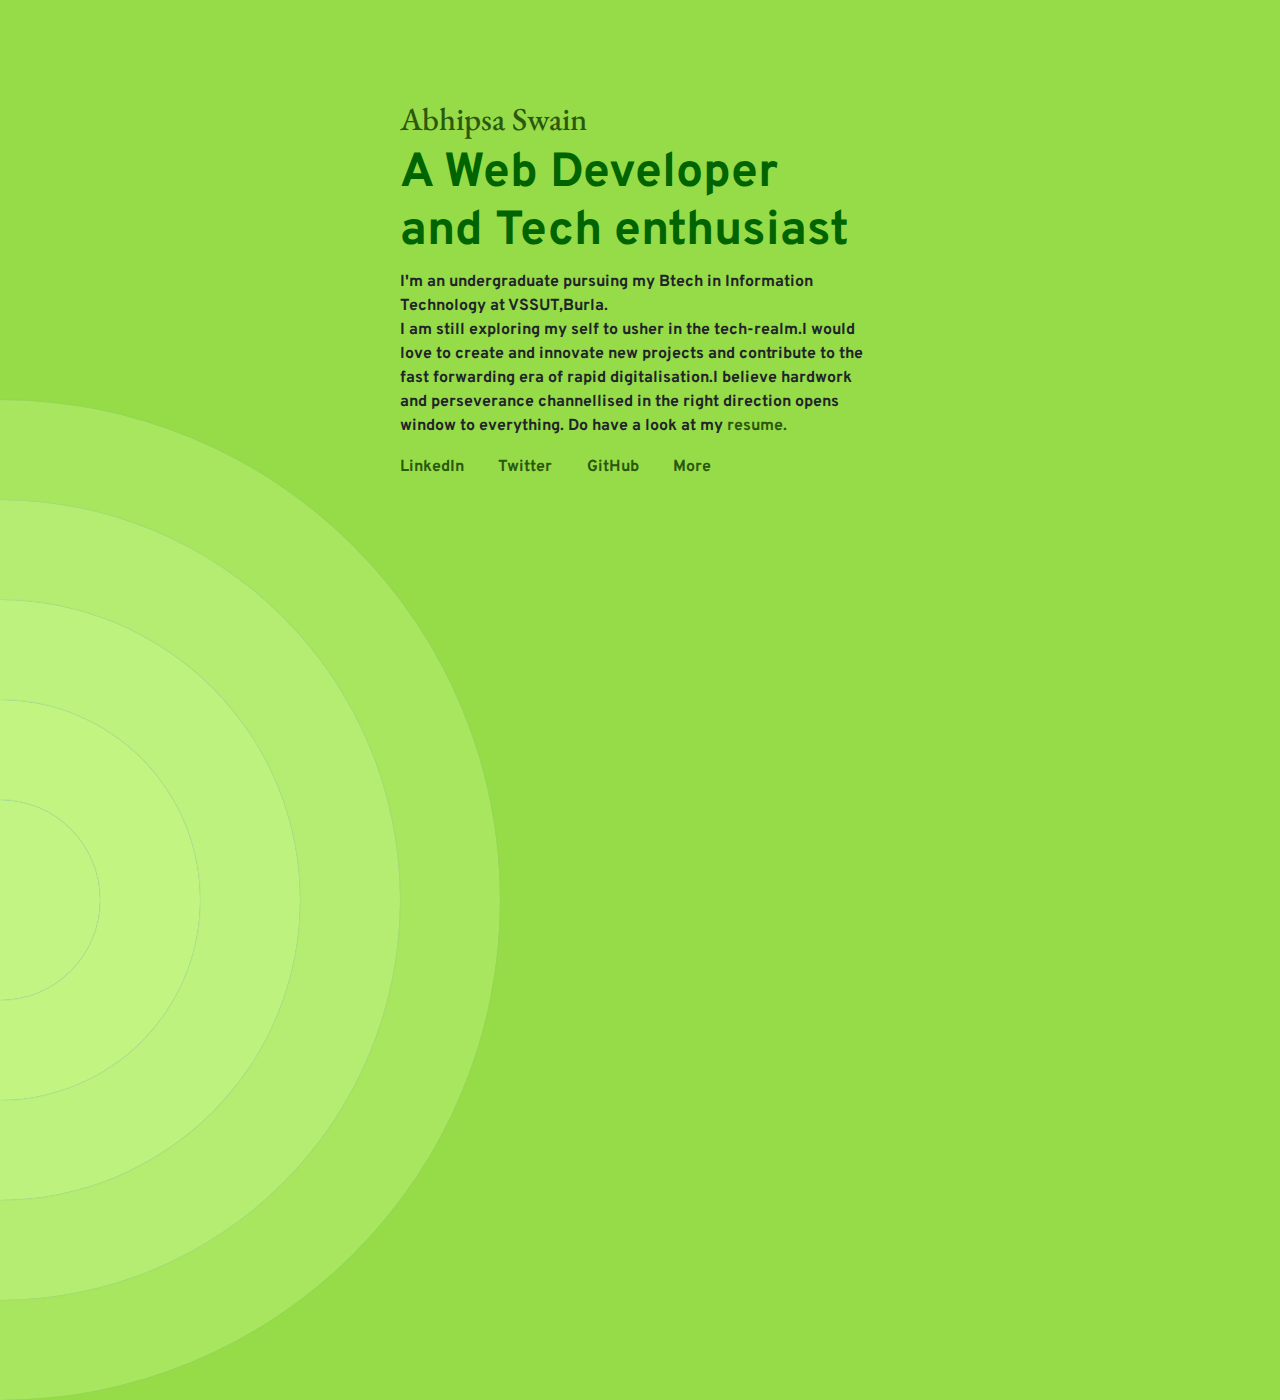
<file: index.html>
<html>
    <head>
    
     <meta charset="UTF-8">
  <meta name="viewport" content="width=device-width, initial-scale=1.0">

        <title>Portfolio</title>
        <link rel="icon" href="icontwo.ico">
			<link href="https://fonts.googleapis.com/css?family=Courgette|Open+Sans&display=swap" rel="stylesheet"> 
      <link href="https://fonts.googleapis.com/css2?family=EB+Garamond:ital,wght@0,800;1,600&family=Overpass&display=swap" rel="stylesheet">


      <!-- bootstrap -->
  <link rel="stylesheet" href="https://maxcdn.bootstrapcdn.com/bootstrap/4.0.0/css/bootstrap.min.css" integrity="sha384-Gn5384xqQ1aoWXA+058RXPxPg6fy4IWvTNh0E263XmFcJlSAwiGgFAW/dAiS6JXm" crossorigin="anonymous">

 <!-- bootstrap script -->
 <script src="https://code.jquery.com/jquery-3.2.1.slim.min.js" integrity="sha384-KJ3o2DKtIkvYIK3UENzmM7KCkRr/rE9/Qpg6aAZGJwFDMVNA/GpGFF93hXpG5KkN" crossorigin="anonymous"></script>
  <script src="https://cdnjs.cloudflare.com/ajax/libs/popper.js/1.12.9/umd/popper.min.js" integrity="sha384-ApNbgh9B+Y1QKtv3Rn7W3mgPxhU9K/ScQsAP7hUibX39j7fakFPskvXusvfa0b4Q" crossorigin="anonymous"></script>
  <script src="https://maxcdn.bootstrapcdn.com/bootstrap/4.0.0/js/bootstrap.min.js" integrity="sha384-JZR6Spejh4U02d8jOt6vLEHfe/JQGiRRSQQxSfFWpi1MquVdAyjUar5+76PVCmYl" crossorigin="anonymous"></script>  



        <link rel="stylesheet" type="" href="styles.css"> 




    

    </head>
    <body>
 
    <div class="introduction " >
     
      <h2>Abhipsa Swain </h2>
      <h1> A Web Developer<br>and Tech enthusiast </h1>
      <p> I'm an undergraduate pursuing my Btech in Information Technology at VSSUT,Burla.<br>
          I am still exploring my self to usher in the tech-realm.I would love to create and innovate new projects and contribute to the fast forwarding era of rapid digitalisation.I believe hardwork and perseverance channellised in the right direction opens window to everything. 
          Do have a look at my<a href="resume.pdf"> resume.</a></p>

            <div class="bottom-container">
  <a class="footer-link" href="https://www.linkedin.com/in/abhipsaSwain/">LinkedIn</a>
  <a class="footer-link" href="https://twitter.com/immacious_A?s=09">Twitter</a>
  <a class="footer-link" href="https://github.com/abhipsa1729">GitHub</a>
  <a class="footer-link" href="Aboutme/index.html" >More</a>
  
</div> 
        
  

  <div class="circle xxlarge shade1 "></div>
  <div class="circle xlarge shade2 "></div>
  <div class="circle large shade3 "></div>
  <div class="circle medium shade4 "></div>
  <div class="circle small shade5 "></div>

</div>
</file>
<file: styles.css>
body{
	
	background-color: #96dc48;
	overflow:hidden;

}
.circle{
	position: absolute;
	border-radius: 50%;
	background-color: #c3f584;
	animation: ripple 40s infinite;
	box-shadow: 0px 0px 1px 0px #508fb9;
	z-index: -1;
}
.small{
	width: 200px;
	height: 200px;
	left: -100px;
	bottom: -100px;
	background-color: #c3f584;
}

.medium{
	width: 400px;
	height: 400px;
	left: -200px;
	bottom: -200px;
}
.large{
	width: 600px;
	height: 600px;
	left: -300px;
	bottom: -300px;
}
.xlarge{
	width: 800px;
	height: 800px;
	left: -400px;
	bottom: -400px;

}
.xxlarge{
width: 1000px; 
	height: 1000px;
	left:-500px;
	bottom:-500px;
}

.shade1{
	opacity:0.4;
}
.shade2{
	opacity: 0.5;
}
.shade3{
	opacity: 0.7;
}
.shade4{
	opacity: 0.8;
}
.shade5{
	opacity: 0.9;
}

@keyframes ripple{
	0%{
		transform: scale(0.8);
	}
50%{
	transform: scale(1.2);
}
100%{
	transform: scale(0.8);
}
}

.introduction{
	padding: 200px;
	padding-top:100px;
	margin-left:200px;
	margin-right:200px;


}
.footer-link{
	color: #2b580c;
	padding-right: 30px;
	padding-top: 30px;
}

h2{
	font-family: 'EB Garamond', serif;
	font-size: 2rem;
	color: #2b580c;
}
h1{
	font-family: 'Overpass', sans-serif;
	font-weight: bolder;
	font-size: 3em;
	color: /*#2b580c;*//*#007944;*/#006400;
}
p{
	font-family: 'Overpass', sans-serif;
	color: (0,100,0);
	font-weight: bold;
}
a{
	font-family: 'Overpass', sans-serif;
	color: #2b580c;
	text-decoration: none;
	font-weight: bold;
}

a:hover{
	opacity: 2.5;
/* 	font-size: 80%; */
	font-weight: bolder;
	text-decoration:none;

}

@media screen and (max-width: 800px) {
	
    .large {
    	visibility: hidden;
    }
    .xlarge{
    	visibility: hidden;
    }
    .introduction{
    	padding: 20px;
	padding-top:20px;
	margin-left:10px;
	margin-right:10px;
    }
/* 	a:hover{
	opacity: 2.5;
	font-weight: bolder; */

}
	

    


}
</file>
